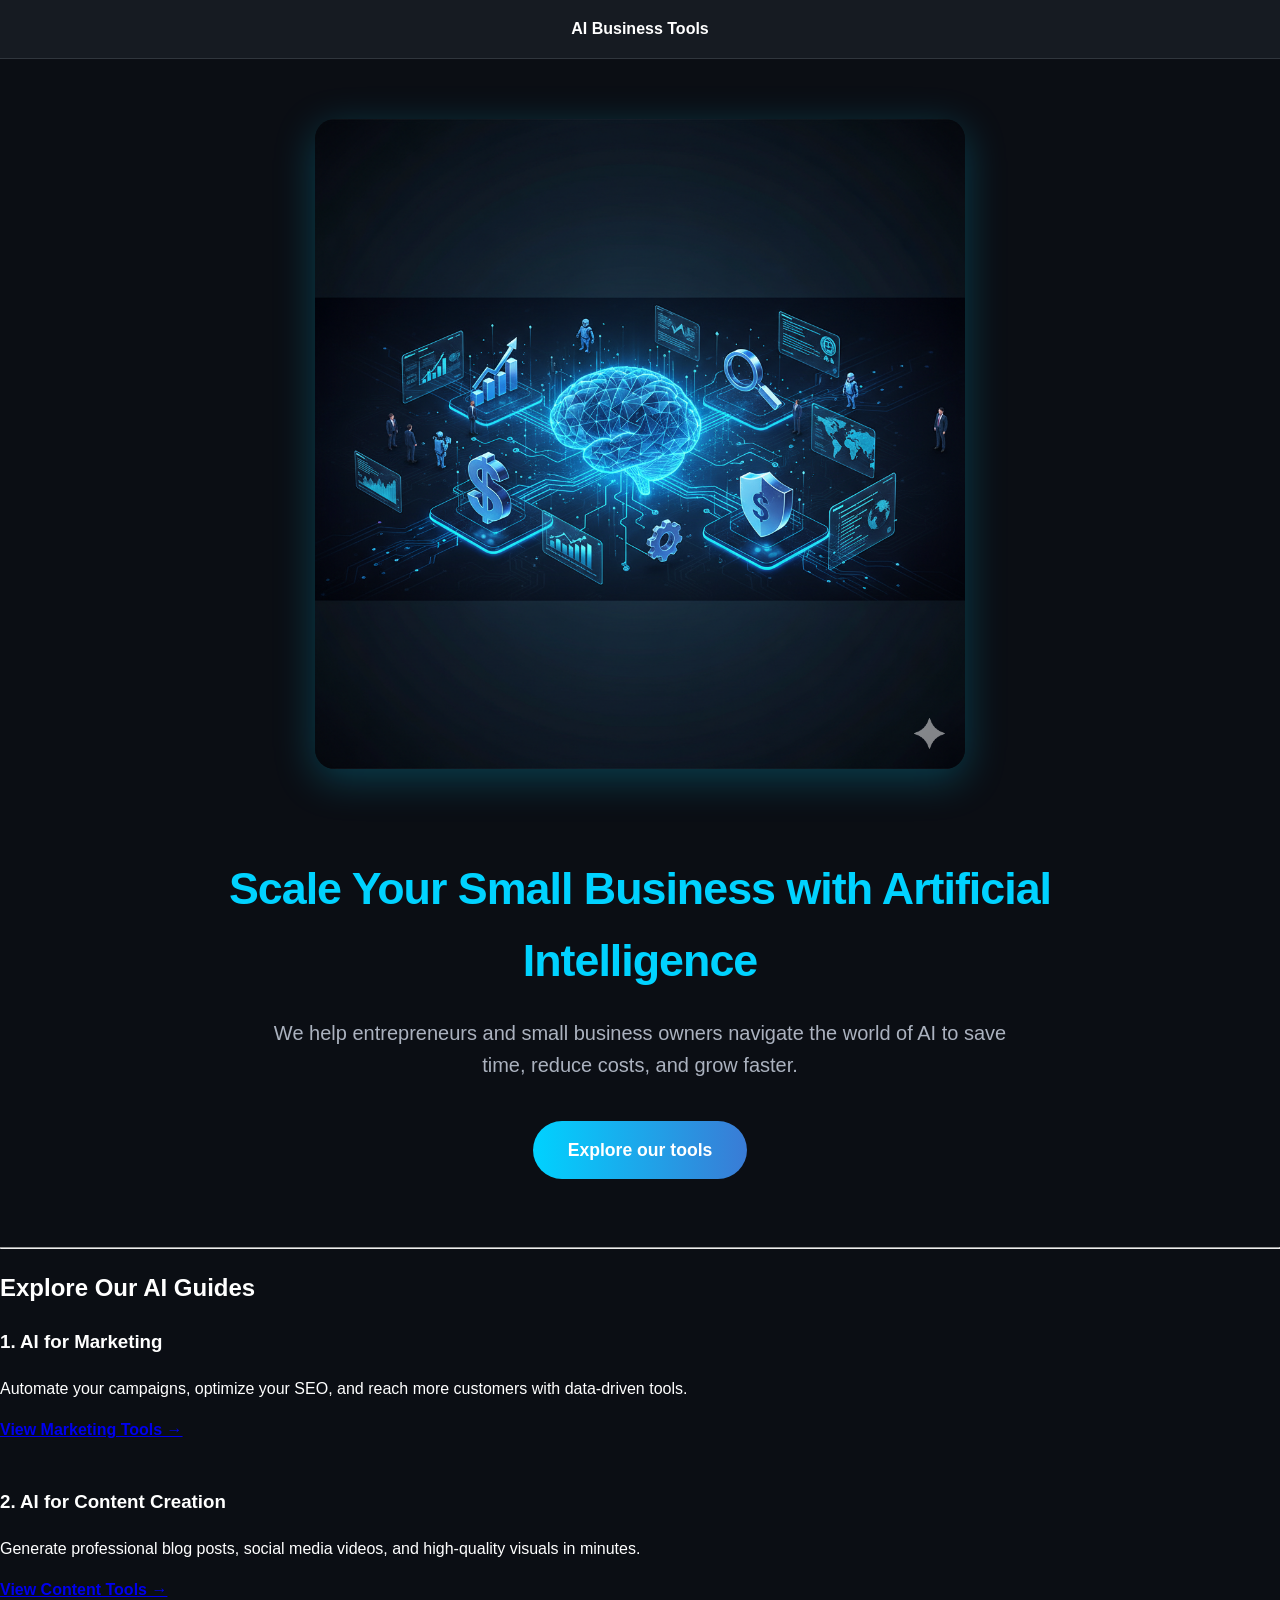
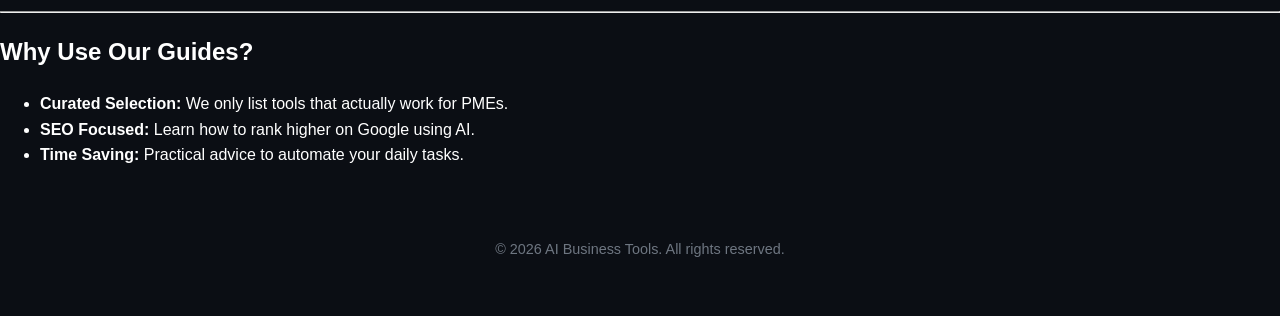
<file: index.html>
<!DOCTYPE html>
<html lang="en">
<head>
    <meta charset="UTF-8">
    <meta name="viewport" content="width=device-width, initial-scale=1.0">
    <title>AI Business Tools | Empowering Small Businesses with AI</title>
    
    <meta name="description" content="Master the best AI tools to scale your small business. Expert guides on AI for marketing, content creation, and SEO automation.">
    <meta name="robots" content="index, follow">

    <meta property="og:title" content="AI Business Tools for Entrepreneurs">
    <meta property="og:description" content="The ultimate guide to AI tools for modern small businesses.">
    <meta property="og:type" content="website">
</head>
<head>
    <meta charset="UTF-8">
    <title>AI Business Tools</title>
    <link rel="stylesheet" href="style.css">
</head>

<body>
    <header>
        <nav>
            <strong>AI Business Tools</strong>
        </nav>
    </header>

    <main>
        <section id="hero">
    <div class="hero-container">
        <img src="hero-banner.png" alt="AI tools for business" class="hero-image">
        <div class="hero-text">
            <h1>Scale Your Small Business with Artificial Intelligence</h1>
            <p>We help entrepreneurs and small business owners navigate the world of AI to save time, reduce costs, and grow faster.</p>
            <a href="#services" class="cta-button">Explore our tools</a>
        </div>
    </div>
</section>
        <hr>

        <section id="categories">
            <h2>Explore Our AI Guides</h2>
            
            <div class="category-card">
                <h3>1. AI for Marketing</h3>
                <p>Automate your campaigns, optimize your SEO, and reach more customers with data-driven tools.</p>
                <a href="ai-tools-for-marketing.html"><strong>View Marketing Tools →</strong></a>
            </div>

            <br>

            <div class="category-card">
                <h3>2. AI for Content Creation</h3>
                <p>Generate professional blog posts, social media videos, and high-quality visuals in minutes.</p>
                <a href="ai-tools-for-content.html"><strong>View Content Tools →</strong></a>
            </div>
        </section>

        <hr>

        <section id="about">
            <h2>Why Use Our Guides?</h2>
            <ul>
                <li><strong>Curated Selection:</strong> We only list tools that actually work for PMEs.</li>
                <li><strong>SEO Focused:</strong> Learn how to rank higher on Google using AI.</li>
                <li><strong>Time Saving:</strong> Practical advice to automate your daily tasks.</li>
            </ul>
        </section>
    </main>

    <footer>
        <p>&copy; 2026 AI Business Tools. All rights reserved.</p>
    </footer>
</body>
</html>
</file>
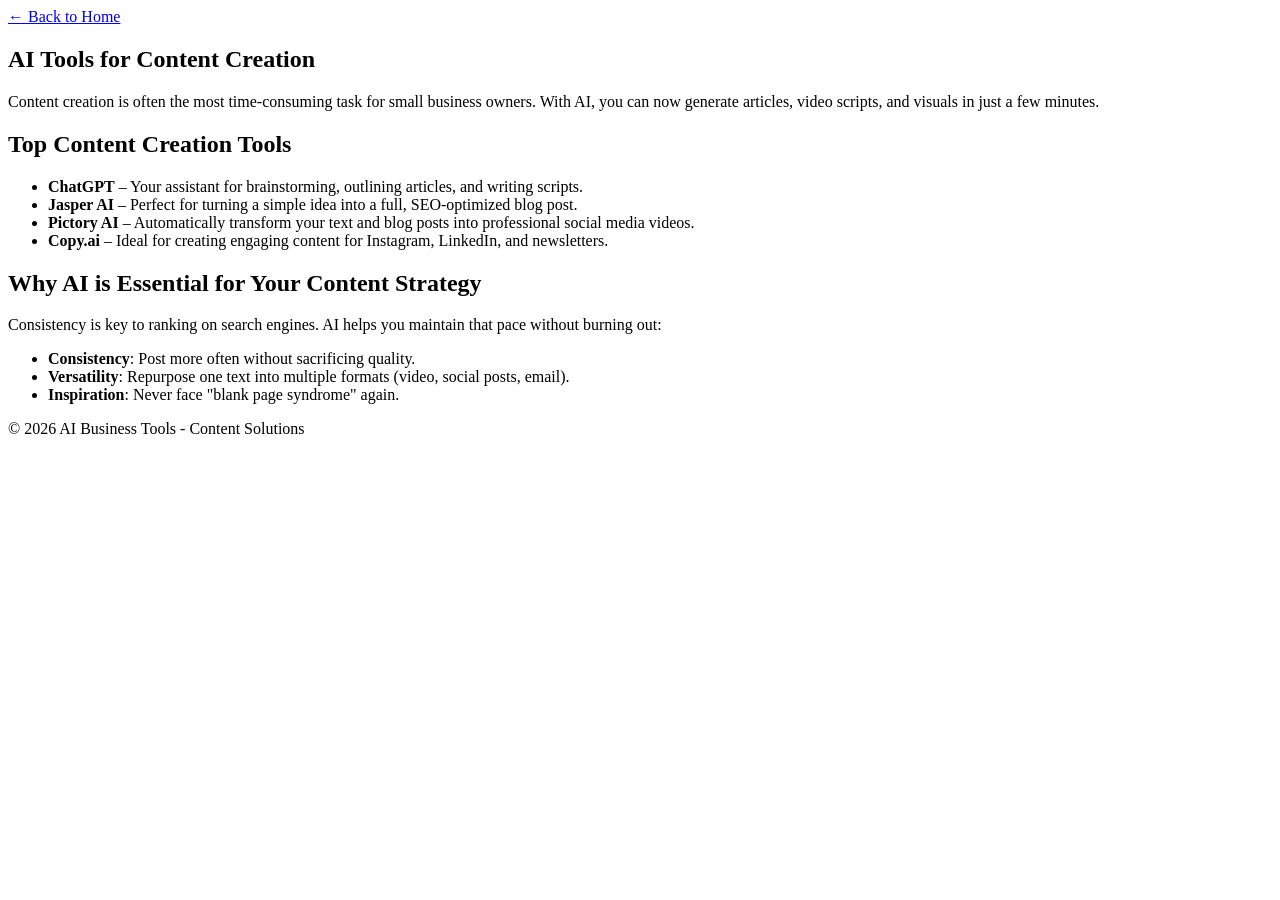
<file: ai-tools-for-content.html>
<!DOCTYPE html>
<html lang="en">
<head>
    <meta charset="UTF-8">
    <meta name="viewport" content="width=device-width, initial-scale=1.0">
    <title>AI Content Creation Tools | Boost Your Online Visibility</title>
    
    <meta name="description" content="Explore the best AI tools for content creation: writing, video, and visuals. Perfect for small businesses looking to save time and stay consistent.">
    <meta name="robots" content="index, follow">
    
    <meta property="og:title" content="Top AI Tools for Content Creation">
    <meta property="og:description" content="Turn your ideas into professional content using AI.">
    <meta property="og:type" content="article">
</head>

<body>
    <header>
        <nav>
            <a href="index.html">← Back to Home</a>
        </nav>
    </header>

    <main>
        <article>
            <h1>AI Tools for Content Creation</h1>
            
            <p>Content creation is often the most time-consuming task for small business owners. With AI, you can now generate articles, video scripts, and visuals in just a few minutes.</p>

            <section>
                <h2>Top Content Creation Tools</h2>
                <ul>
                    <li><strong>ChatGPT</strong> – Your assistant for brainstorming, outlining articles, and writing scripts.</li>
                    <li><strong>Jasper AI</strong> – Perfect for turning a simple idea into a full, SEO-optimized blog post.</li>
                    <li><strong>Pictory AI</strong> – Automatically transform your text and blog posts into professional social media videos.</li>
                    <li><strong>Copy.ai</strong> – Ideal for creating engaging content for Instagram, LinkedIn, and newsletters.</li>
                </ul>
            </section>

            <section>
                <h2>Why AI is Essential for Your Content Strategy</h2>
                <p>Consistency is key to ranking on search engines. AI helps you maintain that pace without burning out:</p>
                <ul>
                    <li><strong>Consistency</strong>: Post more often without sacrificing quality.</li>
                    <li><strong>Versatility</strong>: Repurpose one text into multiple formats (video, social posts, email).</li>
                    <li><strong>Inspiration</strong>: Never face "blank page syndrome" again.</li>
                </ul>
            </section>
        </article>
    </main>

    <footer>
        <p>&copy; 2026 AI Business Tools - Content Solutions</p>
    </footer>
</body>
</html>
</file>
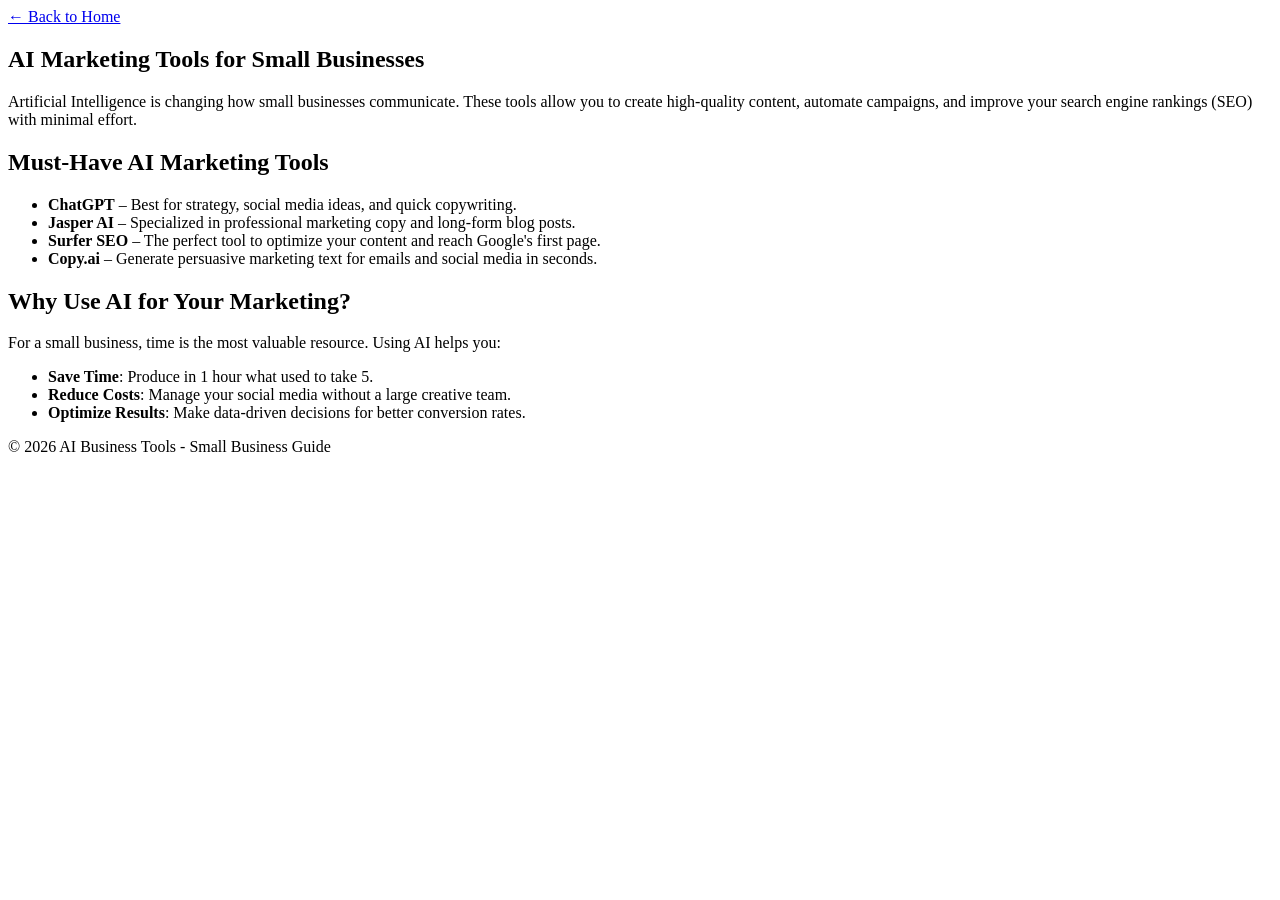
<file: ai-tools-for-marketing.html>
<!DOCTYPE html>
<html lang="en">
<head>
    <meta charset="UTF-8">
    <meta name="viewport" content="width=device-width, initial-scale=1.0">
    <title>Best AI Marketing Tools for Small Businesses | Scale Your Growth</title>
    
    <meta name="description" content="Discover the top AI marketing tools for small businesses to automate content, improve SEO, and increase conversions with less effort.">
    <meta name="robots" content="index, follow">
    
    <meta property="og:title" content="Top AI Marketing Tools for Small Business">
    <meta property="og:description" content="Save time and boost your marketing performance with AI.">
    <meta property="og:type" content="website">
</head>

<body>
    <header>
        <nav>
            <a href="index.html">← Back to Home</a>
        </nav>
    </header>

    <main>
        <article>
            <h1>AI Marketing Tools for Small Businesses</h1>
            
            <p>Artificial Intelligence is changing how small businesses communicate. These tools allow you to create high-quality content, automate campaigns, and improve your search engine rankings (SEO) with minimal effort.</p>

            <section>
                <h2>Must-Have AI Marketing Tools</h2>
                <ul>
                    <li><strong>ChatGPT</strong> – Best for strategy, social media ideas, and quick copywriting.</li>
                    <li><strong>Jasper AI</strong> – Specialized in professional marketing copy and long-form blog posts.</li>
                    <li><strong>Surfer SEO</strong> – The perfect tool to optimize your content and reach Google's first page.</li>
                    <li><strong>Copy.ai</strong> – Generate persuasive marketing text for emails and social media in seconds.</li>
                </ul>
            </section>

            <section>
                <h2>Why Use AI for Your Marketing?</h2>
                <p>For a small business, time is the most valuable resource. Using AI helps you:</p>
                <ul>
                    <li><strong>Save Time</strong>: Produce in 1 hour what used to take 5.</li>
                    <li><strong>Reduce Costs</strong>: Manage your social media without a large creative team.</li>
                    <li><strong>Optimize Results</strong>: Make data-driven decisions for better conversion rates.</li>
                </ul>
            </section>
        </article>
    </main>

    <footer>
        <p>&copy; 2026 AI Business Tools - Small Business Guide</p>
    </footer>
</body>
</html>
</file>
<file: style.css>
/* Configuration Générale */
body {
    background-color: #0b0e14; /* Fond noir bleuté très pro */
    color: #ffffff;
    font-family: 'Segoe UI', Tahoma, Geneva, Verdana, sans-serif;
    margin: 0;
    padding: 0;
    line-height: 1.6;
}

/* Navigation */
nav {
    background-color: #161b22;
    padding: 1rem;
    text-align: center;
    border-bottom: 1px solid #30363d;
}

nav a {
    color: #00d2ff;
    text-decoration: none;
    margin: 0 15px;
    font-weight: bold;
}

/* Section Hero (L'image et le titre) */
.hero-container {
    text-align: center;
    padding: 60px 20px;
    max-width: 1000px;
    margin: 0 auto;
}

.hero-image {
    width: 100%;
    max-width: 650px; /* Taille optimale pour ne pas manger tout l'écran */
    height: auto;
    border-radius: 20px;
    box-shadow: 0 10px 40px rgba(0, 210, 255, 0.25); /* Effet néon bleu */
    margin-bottom: 40px;
    display: inline-block;
}

.hero-text h1 {
    font-size: 2.8rem;
    color: #00d2ff;
    margin-bottom: 20px;
    letter-spacing: -1px;
}

.hero-text p {
    font-size: 1.25rem;
    color: #abb2bf;
    max-width: 750px;
    margin: 0 auto 40px auto;
}

/* Le bouton d'action (Call to Action) */
.cta-button {
    background: linear-gradient(90deg, #00d2ff, #3a7bd5);
    color: #ffffff;
    padding: 15px 35px;
    text-decoration: none;
    border-radius: 50px;
    font-weight: bold;
    font-size: 1.1rem;
    transition: 0.3s;
    display: inline-block;
}

.cta-button:hover {
    transform: translateY(-3px);
    box-shadow: 0 5px 15px rgba(0, 210, 255, 0.4);
}

/* Footer */
footer {
    text-align: center;
    padding: 40px;
    color: #6e7681;
    font-size: 0.9rem;
}
</file>
